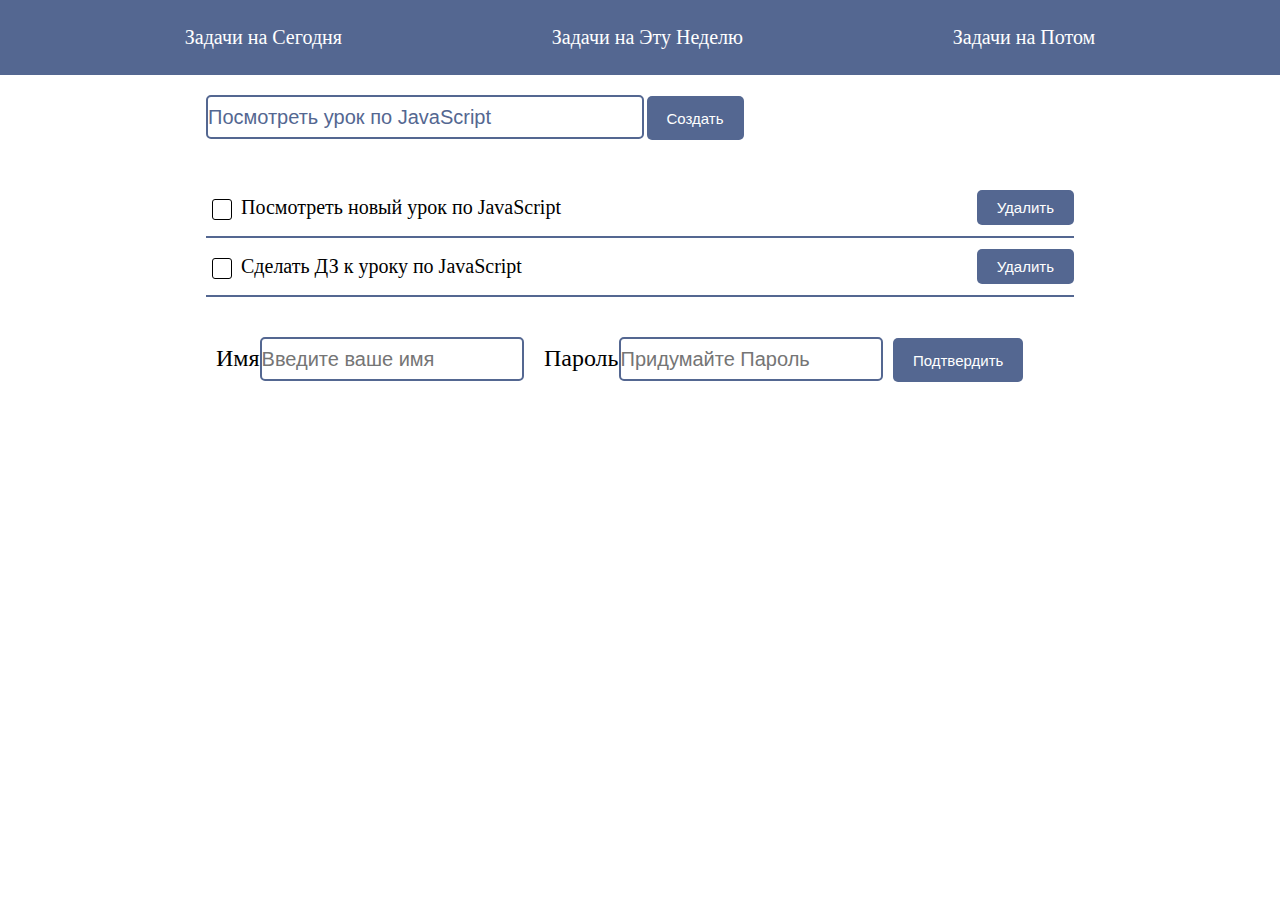
<file: MODULE 4/DOM/index.html>
<!DOCTYPE html>
<html lang="en">
<head>
  <meta charset="UTF-8">
  <meta http-equiv="X-UA-Compatible" content="IE=edge">
  <meta name="viewport" content="width=device-width, initial-scale=1.0">
  <link rel="stylesheet" href="./css/style.css" />
  <title>Работа с DOM</title>
</head>
<body>
  <div class="main-navigation">
    <a
      class="main-navigation__button-item"
      href="#tasks_today"
      data-button-id="1"
    >
      Задачи на Сегодня
    </a>
    <a
      class="main-navigation__button-item"
      href="#tasks_week"
      data-button-id="2"
    >
      Задачи на Эту Неделю
    </a>
    <a
      class="main-navigation__button-item"
      href="#tasks_later"
      data-button-id="3"
    >
      Задачи на Потом
    </a>
  </div>
  
  <div id="tasks">
    <div class="tasks__wrapper">

      <form class="create-task-block">
        <input
          name="taskName"
          class="create-task-block__input default-text-input"
          type="text"
          placeholder="Создайте новую задачу"
          value="Посмотреть урок по JavaScript"
        >
        <button
          type="submit"
          class="create-task-block__button default-button"
        >
          Создать
        </button>
      </form>

      <div class="tasks-list">
        <div class="task-item" data-task-id="1">
          <div class="task-item__main-container">
            <div class="task-item__main-content">
              <form class="checkbox-form">
                <input class="checkbox-form__checkbox" type="checkbox" id="task-1">
                <label for="task-1"></label>
              </form>
              <span class="task-item__text">Посмотреть новый урок по JavaScript</span>
            </div>
            <button class="task-item__delete-button default-button delete-button" data-delete-task-id="5">
              Удалить
            </button>
          </div>
        </div>

        <div class="task-item" data-task-id="2">
          <div class="task-item__main-container">
            <div class="task-item__main-content">
              <form class="checkbox-form">
                <input class="checkbox-form__checkbox" type="checkbox" id="task-2">
                <label for="task-2"></label>
              </form>
              <span class="task-item__text">Сделать ДЗ к уроку по JavaScript</span>
            </div>
            <button class="task-item__delete-button default-button delete-button" data-delete-task-id="5">
              Удалить
            </button>
          </div>
        </div>

      </div>
    </div>
  </div>

  <script src="js/app.js"></script>
</body>
</html>
</file>
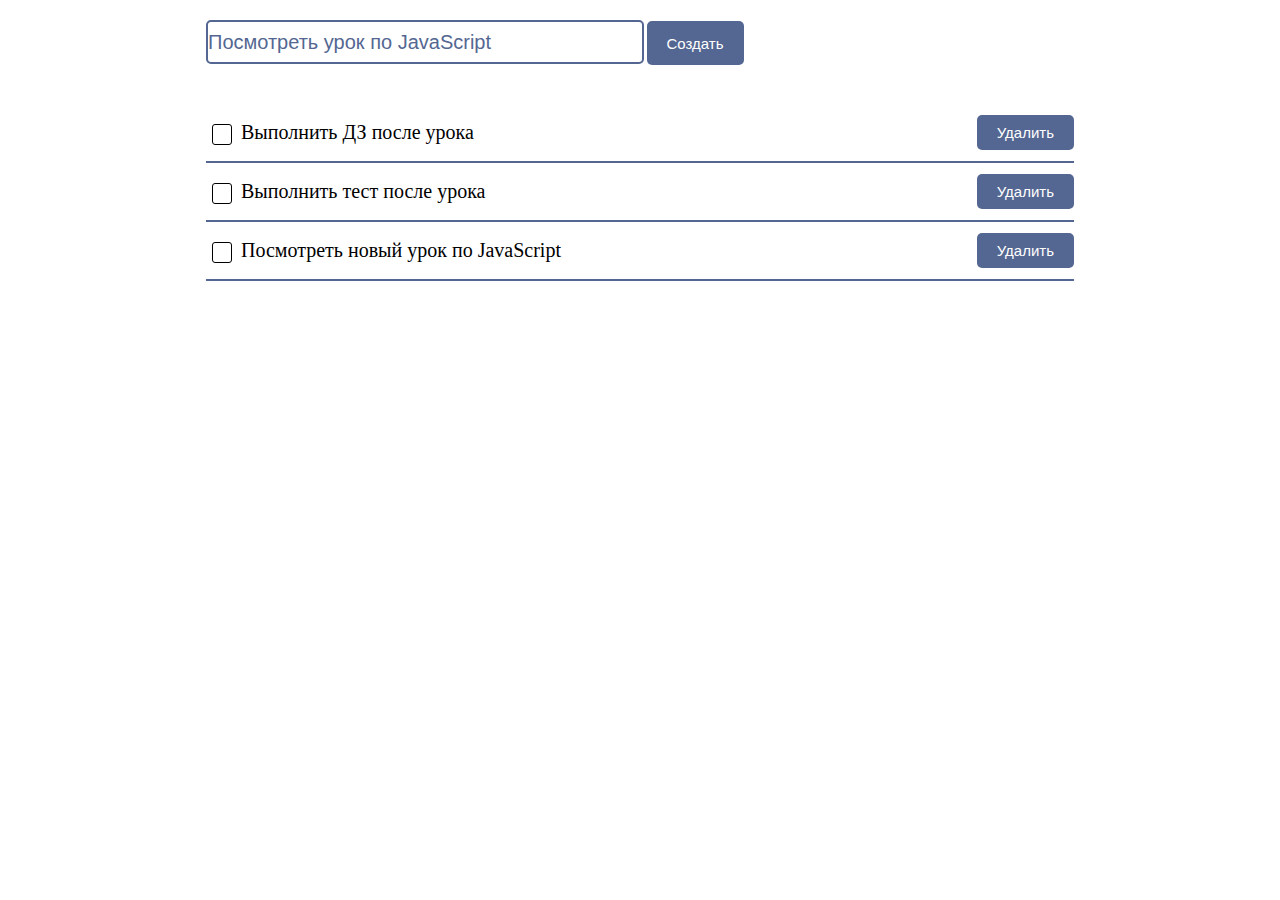
<file: MODULE 4/WORK3/index.html>
<!DOCTYPE html>
<html lang="en">
<head>
  <meta charset="UTF-8">
  <meta http-equiv="X-UA-Compatible" content="IE=edge">
  <meta name="viewport" content="width=device-width, initial-scale=1.0">
  <link rel="stylesheet" href="index.css" />
  <title>Работа с DOM</title>
</head>
<body>
  <div id="tasks">
    <div class="tasks__wrapper">
      <form class="create-task-block">
        <input
          name="taskName"
          class="create-task-block__input default-text-input"
          type="text"
          placeholder="Создайте новую задачу"
          value="Посмотреть урок по JavaScript"
        >
        <button
          type="submit"
          class="create-task-block__button default-button"
        >
          Создать
        </button>
      </form>
      <div class="tasks-list">

      </div>
    </div>
  </div>

  <script src="index.js"></script>
</body>
</html>
</file>
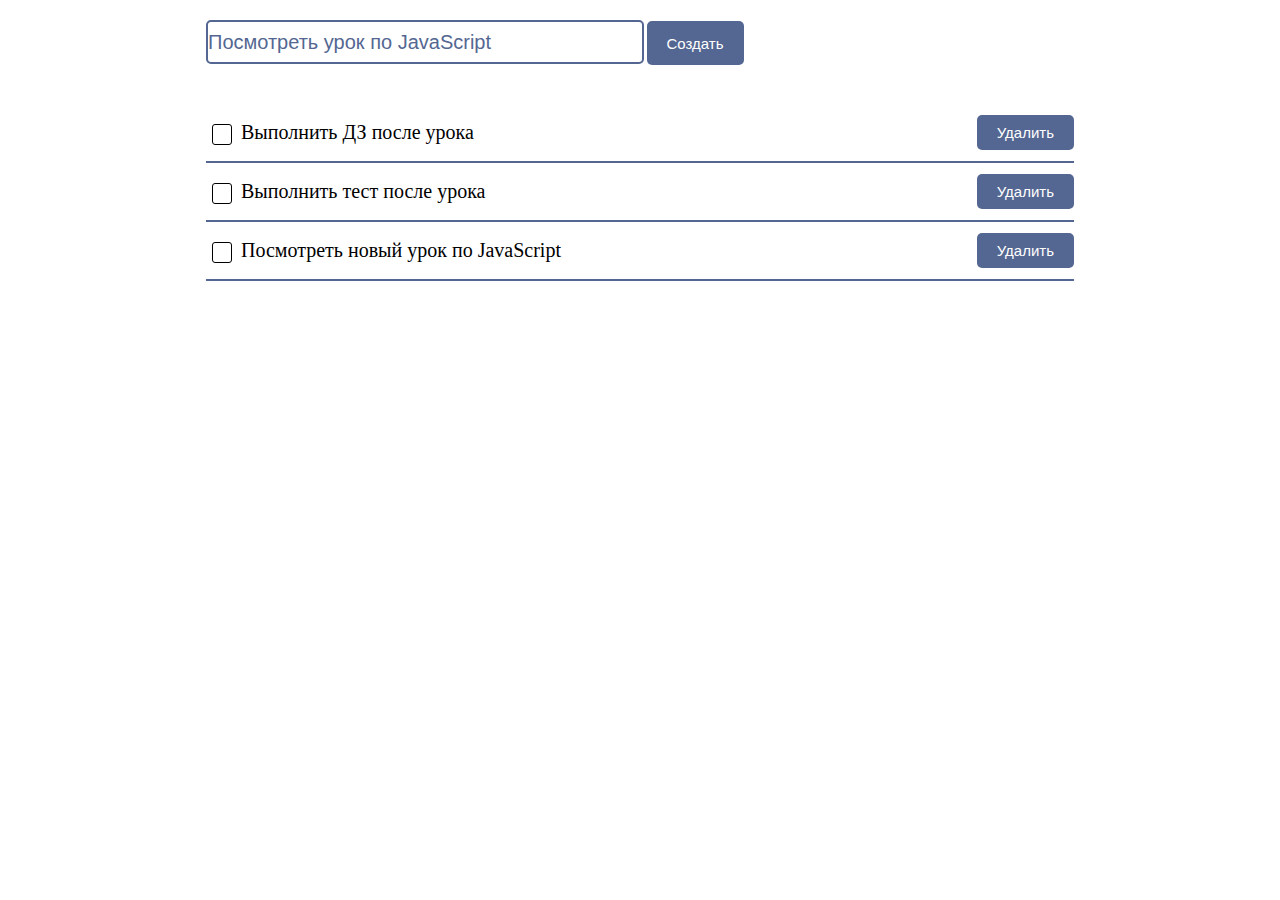
<file: MODULE 4/WORK4/index.html>
<!DOCTYPE html>
<html lang="en">
<head>
  <meta charset="UTF-8">
  <meta http-equiv="X-UA-Compatible" content="IE=edge">
  <meta name="viewport" content="width=device-width, initial-scale=1.0">
  <link rel="stylesheet" href="style.css" />
  <title>Работа с DOM</title>
</head>
<body>
  <div id="tasks">
    <div class="tasks__wrapper">
      <form class="create-task-block">
        <input
          name="taskName"
          class="create-task-block__input default-text-input"
          type="text"
          placeholder="Создайте новую задачу"
          value="Посмотреть урок по JavaScript"
        >
        <button
          type="submit"
          class="create-task-block__button default-button"
        >
          Создать
        </button>
      </form>
      <div class="tasks-list"></div>
    </div>
  </div>

  <script src="index.js"></script>
</body>
</html>
</file>
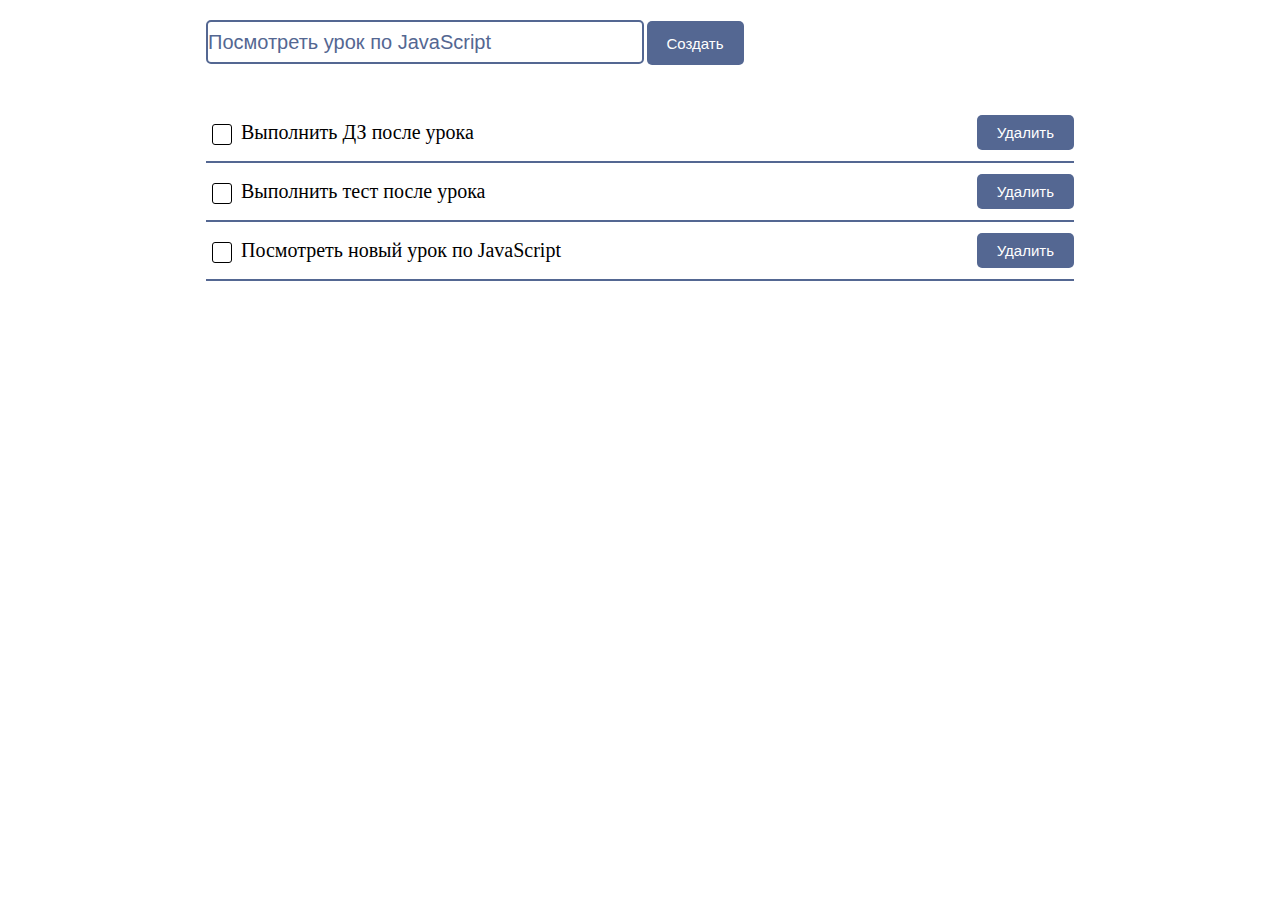
<file: MODULE 4/WORK5/index.html>
<!DOCTYPE html>
<html lang="en">
  <head>
    <meta charset="UTF-8" />
    <meta http-equiv="X-UA-Compatible" content="IE=edge" />
    <meta name="viewport" content="width=device-width, initial-scale=1.0" />
    <link rel="stylesheet" href="style.css" />
    <title>Работа с DOM</title>
  </head>
  <body>
    <div id="tasks">
      <div class="tasks__wrapper">
        <form class="create-task-block">
          <input
            name="taskName"
            class="create-task-block__input default-text-input"
            type="text"
            placeholder="Создайте новую задачу"
            value="Посмотреть урок по JavaScript"
          />
          <button
            type="submit"
            class="create-task-block__button default-button"
          >
            Создать
          </button>
        </form>
        <div class="tasks-list"></div>
      </div>
    </div>
    <div class="modal-overlay modal-overlay_hidden">
      <div class="delete-modal">
        <h3 class="delete-modal__question">
          Вы действительно хотите удалить эту задачу?
        </h3>
        <div class="delete-modal__buttons">
          <button class="delete-modal__button delete-modal__cancel-button">
            Отмена
          </button>
          <button class="delete-modal__button delete-modal__confirm-button">
            Удалить
          </button>
        </div>
      </div>
    </div>
    <script src="index.js"></script>
  </body>
</html>
</file>
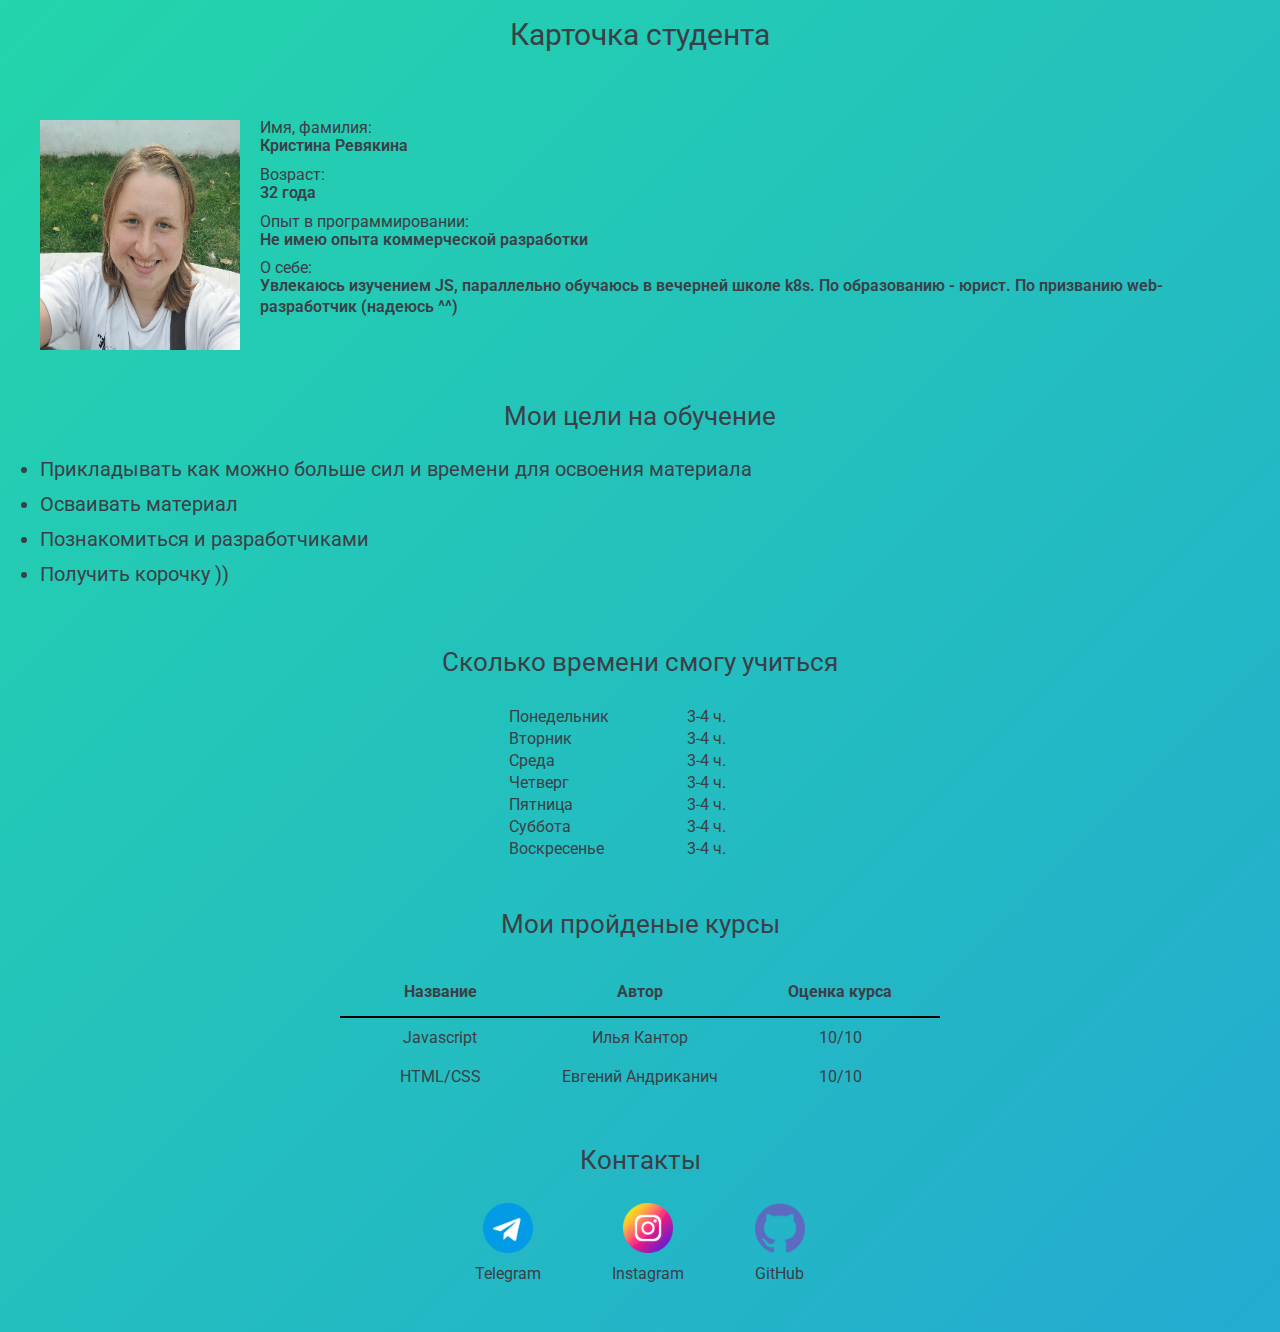
<file: other/student's card/index.html>
<!DOCTYPE html>
<html lang="en">
  <head>
    <meta charset="UTF-8" />
    <meta http-equiv="X-UA-Compatible" content="IE=edge" />
    <meta name="viewport" content="width=device-width, initial-scale=1.0" />
    <link rel="stylesheet" href="./style.css">
    <title>Document</title>
  </head>
  <body>
    <div class="wrapper">
      <header class="header">
        <div class="header__container _container">
          <div class="header__title">Карточка студента</div>
        </div>
      </header>
      <main class="page">
        <div class="page__info info">
          <div class="info__container _container">
            <div class="info__img">
              <img src="./img/ava.png" alt="" />
            </div>
            <div class="info__body">
              <div class="info__item">
                <div class="info__title">Имя, фамилия:</div>
                <div class="info_description">Кристина Ревякина</div>
              </div>
              <div class="info__item">
                <div class="info__title">Возраст:</div>
                <div class="info_description">32 года</div>
              </div>
              <div class="info__item">
                <div class="info__title">Опыт в программировании:</div>
                <div class="info_description">
                  Не имею опыта коммерческой разработки
                </div>
              </div>
              <div class="info__item">
                <div class="info__title">О себе:</div>
                <div class="info_description">
                  Увлекаюсь изучением JS, параллельно обучаюсь в вечерней школе
                  k8s. По образованию - юрист. По призванию web-разработчик
                  (надеюсь ^^)
                </div>
              </div>
            </div>
          </div>
        </div>
        <div class="page__target target">
          <div class="target__container _container">
            <div class="target__title title">
              <div class="title__page">Мои цели на обучение</div>
            </div>
            <div class="target__list">
              <ul class="target__items">
                <li class="target__item">
                  Прикладывать как можно больше сил и времени для освоения
                  материала
                </li>
                <li class="target__item">Осваивать материал</li>
                <li class="target__item">Познакомиться и разработчиками</li>
                <li class="target__item">Получить корочку ))</li>
              </ul>
            </div>
          </div>
        </div>
        <div class="page__time time">
          <div class="time__container _container">
            <div class="time__title title">
              <div class="title__page">Сколько времени смогу учиться</div>
            </div>
            <div class="time__table">
              <table class="table__item">
                <tr class="time__row">
                  <td class="time__col">Понедельник</td>
                  <td class="time__col">3-4 ч.</td>
                </tr>
                <tr class="time__row">
                  <td class="time__col">Вторник</td>
                  <td class="time__col">3-4 ч.</td>
                </tr>
                <tr class="time__row">
                  <td class="time__col">Среда</td>
                  <td class="time__col">3-4 ч.</td>
                </tr>
                <tr class="time__row">
                  <td class="time__col">Четверг</td>
                  <td class="time__col">3-4 ч.</td>
                </tr>
                <tr class="time__row">
                  <td class="time__col">Пятница</td>
                  <td class="time__col">3-4 ч.</td>
                </tr>
                <tr class="time__row">
                  <td class="time__col">Суббота</td>
                  <td class="time__col">3-4 ч.</td>
                </tr>
                <tr class="time__row">
                  <td class="time__col">Воскресенье</td>
                  <td class="time__col">3-4 ч.</td>
                </tr>
              </table>
            </div>
          </div>
        </div>
        <div class="page__course course">
          <div class="course__container _container">
            <div class="course__title title">
              <div class="title__page">Мои пройденые курсы</div>
            </div>
            <div class="course__table">
              <table class="course__item">
                <tr class="course__row">
                  <td class="course__col _h">Название</td>
                  <td class="course__col _h">Автор</td>
                  <td class="course__col _h">Оценка курса</td>
                </tr>

                <tr class="course__row">
                  <td class="course__col">Javascript</td>
                  <td class="course__col">Илья Кантор</td>
                  <td class="course__col">10/10</td>
                </tr>
                <tr class="course__row">
                  <td class="course__col">HTML/CSS</td>
                  <td class="course__col">Евгений Андриканич</td>
                  <td class="course__col">10/10</td>
                </tr>
              </table>
            </div>
          </div>
        </div>
        <div class="page__contacts contacts">
          <div class="contacts__container _container">
            <div class="contacts__title title">
              <div class="title__page">Контакты</div>
            </div>
            <div class="contacts__items">
            <div class="contacts__item">
              <a href="https://t.me/pyvenv" target="_blank" class="contacts__link_img">
                <img src="./img/icons/telegram.png" alt="" class="contacts__icon" />
              </a>
              <a href="https://t.me/pyvenv" target="_blank" class="contacts__link">Telegram</a>
            </div>
            <div class="contacts__item">
              <a href="https://www.instagram.com/imaginingspace/" target="_blank" class="contacts__link_img">
                <img src="./img/icons/instagram.png" alt="" class="contacts__icon" />
              </a>
              <a href="https://www.instagram.com/imaginingspace/" target="_blank" class="contacts__link">Instagram</a>
            </div>
            <div class="contacts__item">
              <a href="https://github.com/CheeseCheesson" target="_blank" class="contacts__link_img">
                <img src="./img/icons/github.png" alt="" class="contacts__icon" />
              </a>
              <a href="https://github.com/CheeseCheesson" target="_blank" class="contacts__link">GitHub</a>
            </div>
          </div>
        </div>
        </div>
      </main>
    </div>
  </body>
</html>
</file>
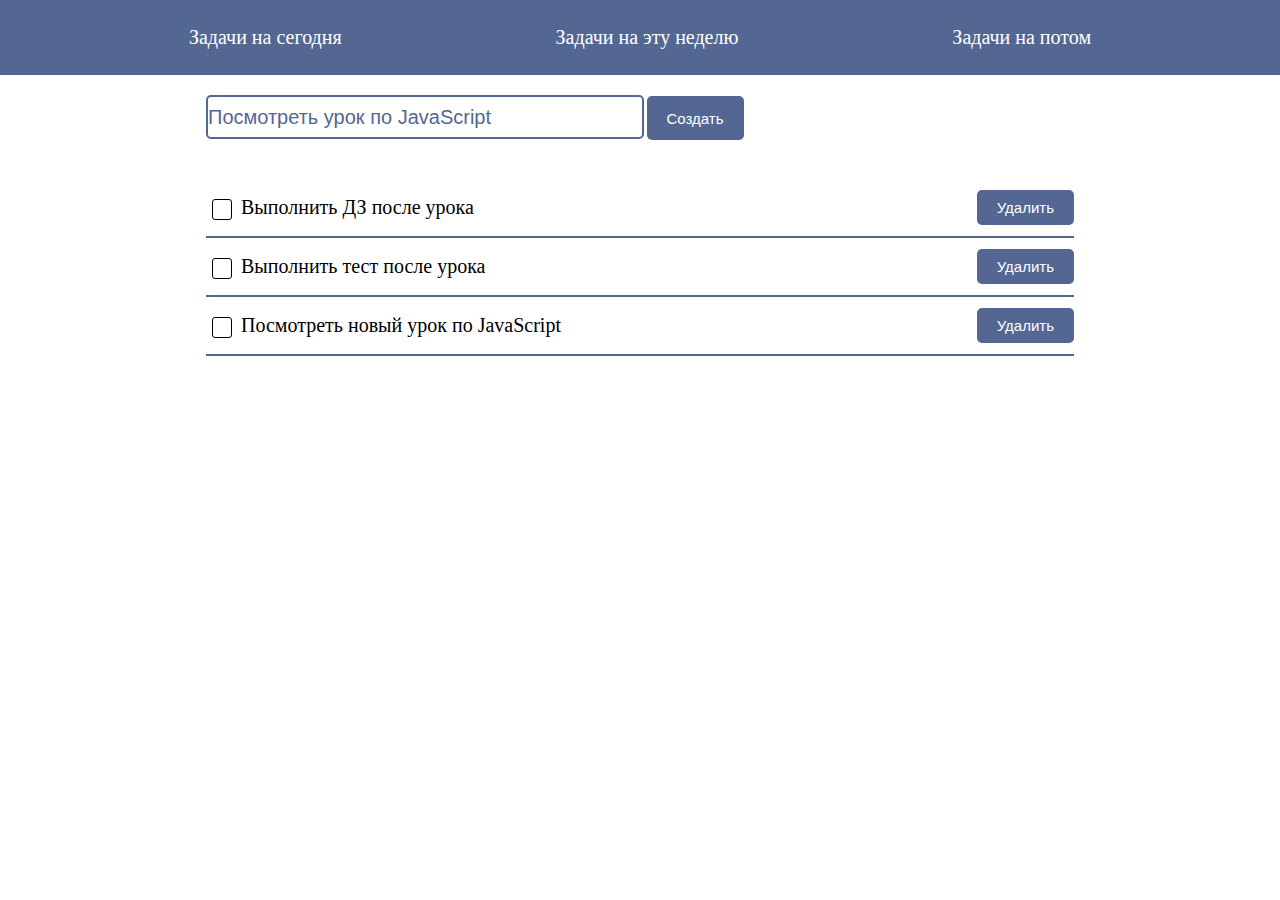
<file: MODULE 4/WORK2/15/index.html>
<!DOCTYPE html>
<html lang="en">
<head>
  <meta charset="UTF-8">
  <meta http-equiv="X-UA-Compatible" content="IE=edge">
  <meta name="viewport" content="width=device-width, initial-scale=1.0">
  <link rel="stylesheet" href="./index.css" />
  <title>Работа с DOM</title>
</head>
<body>
  <div class="main-navigation">
    <a href="#tasks_today" class="main-navigation__button-item" data-button-id='1'>Задачи на сегодня</a>
    <a href="#tasks_tomorrow" class="main-navigation__button-item" data-button-id='2'>Задачи на эту неделю</a>
    <a href="#tasks_anyDay" class="main-navigation__button-item" data-button-id='3'>Задачи на потом</a>
  </div>
  <div id="tasks">
    <div class="tasks__wrapper">
      <form class="create-task-block">
        <input
          name="taskName"
          class="create-task-block__input default-text-input"
          type="text"
          placeholder="Создайте новую задачу"
          value="Посмотреть урок по JavaScript"
        >
        <button
          type="submit"
          class="create-task-block__button default-button"
        >
          Создать
        </button>
      </form>
      <div class="tasks-list">
        <div class="task-item" data-task-id="1">
          <div class="task-item__main-container">
              <div class="task-item__main-content">
                  <form class="checkbox-form">
                      <input class="checkbox-form__checkbox" type="checkbox" id="task-1">
                      <label for="task-1"></label>
                  </form>
                  <span class="task-item__text">Выполнить ДЗ после урока</span>
              </div>
              <button class="task-item__delete-button default-button 
               delete-button" data-delete-task-id="5">Удалить</button>
          </div>
       </div>
        <div class="task-item" data-task-id="2">
          <div class="task-item__main-container">
              <div class="task-item__main-content">
                  <form class="checkbox-form">
                      <input class="checkbox-form__checkbox" type="checkbox" id="task-2">
                      <label for="task-2"></label>
                  </form>
                  <span class="task-item__text">Выполнить тест после урока</span>
              </div>
              <button class="task-item__delete-button default-button 
               delete-button" data-delete-task-id="5">Удалить</button>
          </div>
       </div>
        <div class="task-item" data-task-id="3">
          <div class="task-item__main-container">
              <div class="task-item__main-content">
                  <form class="checkbox-form">
                      <input class="checkbox-form__checkbox" type="checkbox" id="task-3">
                      <label for="task-3"></label>
                  </form>
                  <span class="task-item__text">Посмотреть новый урок по JavaScript</span>
              </div>
              <button class="task-item__delete-button default-button 
               delete-button" data-delete-task-id="5">Удалить</button>
          </div>
       </div>
      </div>
    </div>
  </div>

  <script src="index.js"></script>
</body>
</html>
</file>
<file: MODULE 4/DOM/css/style.css>
:root {
    --primary-color: #546791;
    --text-color: #ffffff;
    --delete-button-background: #FF0000;
    --checkbox-checked-background: #546791;
    --checkbox-border-color: #000;
    --checkbox-text-color: #fff;
    --default-border-color: #000;
    --error-color: #FF0000;
}

html {
    font-size: 10px;
    line-height: 10px;
}

body {
    padding: 0;
    margin: 0;
    box-sizing: border-box;
}

#tasks {
    display: flex;
    flex-direction: column;
    align-items: center;

    padding: 20px;
}

.tasks__wrapper {
    max-width: 70%;
    width: 100%;
}

.tasks__wrapper_hidden {
    display: none;
}

.main-navigation {
    display: flex;
    justify-content: space-evenly;
    background-color: var(--primary-color);
}

.main-navigation__button-item {
    position: relative;
    background-color: var(--primary-color);
    color: var(--text-color);
    padding: 25px;
    text-decoration: none;
    font-size: 2rem;
    line-height: 2.5rem;
}

.main-navigation__button-item_selected {
    box-shadow: inset 0 0 0 4px #fff;
}

.create-task-block {
    position: relative;
}

.create-task-block__input {
    border: 2px solid var(--primary-color);
    border-radius: 5px;
    color: var(--primary-color);
  
    font-size: 2rem;
    line-height: 2.5rem;
    height: 40px;
    width: 50%;
    padding: 0;
    margin-bottom: 40px;
}

.create-task-block__button {
    height: 44px;
}

.create-task-block__button,
.task-item__delete-button {
    cursor: pointer;

    background-color: var(--primary-color);
    color: var(--text-color);
    border: none;
    padding: 5px 20px;
    border-radius: 5px;
  
    font-size: 1.5rem;
    line-height: 2.5rem;
}

.task-item {
    width: 100%;
    font-size: 1.5rem;
    line-height: 2.5rem;
    border-bottom: 2px solid var(--primary-color);
    padding: 10px 0;

    display: flex;
    flex-direction: column;
}

.task-item__main-container {
    display: flex;
    align-items: center;
    justify-content: space-between;
}

.task-item__main-content {
    display: flex;
    align-items: center;
}

.task-item__delete-button {
    transition: 0.2s ease;
}

.task-item__delete-button {
    position: relative;
}

.task-item__delete-button:hover {
    background-color: var(--delete-button-background);
}

.task-item__text {
    font-size: 2rem;
    line-height: 2.5rem;
}

.checkbox-form__checkbox + label {
    display: block;
    margin: 0.2em;
    cursor: pointer;
    padding: 0.2em;
}
  
.checkbox-form__checkbox  {
    display: none;
}
  
.checkbox-form__checkbox + label:before {
    content: "\2714";
    border: 0.1em solid var(--checkbox-border-color);
    border-radius: 0.2em;
    display: inline-block;
    width: 1em;
    height: 1em;
    padding-left: 0.2em;
    padding-bottom: 0.3em;
    margin-right: 0.2em;
    vertical-align: bottom;
    color: transparent;
    transition: .2s;
}

.checkbox-form__checkbox + label:active:before {
    transform: scale(0);
}

.checkbox-form__checkbox:checked + label:before {
    background-color: var(--checkbox-checked-background);
    border-color: var(--checkbox-checked-background);
    color: var(--checkbox-text-color);
}

.checkbox-form__checkbox:disabled + label:before {
    transform: scale(1);
}

.checkbox-form__checkbox:checked:disabled + label:before {
    transform: scale(1);
    background-color: var(--checkbox-checked-background);
    border-color: var(--checkbox-checked-background);
}

.tooltip {
    position: absolute;
    left: -50%;
    bottom: calc(100% + 5px);
    margin: auto 0;

    background-color: var(--primary-color);
    color: var(--text-color);
    font-size: 1.5rem;
    line-height: 2rem;
    width: 200px;
    border: 2px solid var(--default-border-color);
}

.error-message-block {
    position: absolute;
    left: 0;
    bottom: 0;

    font-size: 1.5rem;
    line-height: 2rem;
    color: var(--error-color);
}

.create-task__label{
    font-weight: 500;
    font-size: 24px;
    margin: 0 10px;
}
</file>
<file: MODULE 4/WORK3/index.css>
:root {
    --primary-color: #546792;
    --text-color: #ffffff;
    --delete-button-background: #FF0000;
    --checkbox-checked-background: #546791;
    --checkbox-border-color: #000;
    --checkbox-text-color: #fff;
    --default-border-color: #000;
    --error-color: #FF0000;
    --modal-overlay: rgb(84, 103, 145, 0.6);
}

html {
    font-size: 10px;
    line-height: 10px;
}

body {
    padding: 0;
    margin: 0;
}

#tasks {
    display: flex;
    flex-direction: column;
    align-items: center;

    padding: 20px;
}

.tasks__wrapper {
    max-width: 70%;
    width: 100%;
}

.tasks__wrapper_hidden {
    display: none;
}

.main-navigation {
    display: flex;
    justify-content: space-evenly;
    background-color: var(--primary-color);
}

.main-navigation__button-item {
    position: relative;
    background-color: var(--primary-color);
    color: var(--text-color);
    padding: 25px;
    text-decoration: none;
    font-size: 2rem;
    line-height: 2.5rem;
}

.main-navigation__button-item_selected {
    box-shadow: inset 0 0 0 4px #fff;
}

.create-task-block {
    position: relative;
}

.create-task-block__input {
    border: 2px solid var(--primary-color);
    border-radius: 5px;
    color: var(--primary-color);
  
    font-size: 2rem;
    line-height: 2.5rem;
    height: 40px;
    width: 50%;
    padding: 0;
    margin-bottom: 40px;
}

.create-task-block__button {
    height: 44px;
}

.create-task-block__button,
.task-item__delete-button {
    cursor: pointer;

    background-color: var(--primary-color);
    color: var(--text-color);
    border: none;
    padding: 5px 20px;
    border-radius: 5px;
  
    font-size: 1.5rem;
    line-height: 2.5rem;
}

.task-item {
    width: 100%;
    font-size: 1.5rem;
    line-height: 2.5rem;
    border-bottom: 2px solid var(--primary-color);
    padding: 10px 0;

    display: flex;
    flex-direction: column;
}

.task-item__main-container {
    display: flex;
    align-items: center;
    justify-content: space-between;
}

.task-item__main-content {
    display: flex;
    align-items: center;
}

.task-item__delete-button {
    transition: 0.2s ease;
}

.task-item__delete-button {
    position: relative;
}

.task-item__delete-button:hover {
    background-color: var(--delete-button-background);
}

.task-item__text {
    font-size: 2rem;
    line-height: 2.5rem;
}

.checkbox-form__checkbox + label {
    display: block;
    margin: 0.2em;
    cursor: pointer;
    padding: 0.2em;
}
  
.checkbox-form__checkbox  {
    display: none;
}
  
.checkbox-form__checkbox + label:before {
    content: "\2714";
    border: 0.1em solid var(--checkbox-border-color);
    border-radius: 0.2em;
    display: inline-block;
    width: 1em;
    height: 1em;
    padding-left: 0.2em;
    padding-bottom: 0.3em;
    margin-right: 0.2em;
    vertical-align: bottom;
    color: transparent;
    transition: .2s;
}

.checkbox-form__checkbox + label:active:before {
    transform: scale(0);
}

.checkbox-form__checkbox:checked + label:before {
    background-color: var(--checkbox-checked-background);
    border-color: var(--checkbox-checked-background);
    color: var(--checkbox-text-color);
}

.checkbox-form__checkbox:disabled + label:before {
    transform: scale(1);
}

.checkbox-form__checkbox:checked:disabled + label:before {
    transform: scale(1);
    background-color: var(--checkbox-checked-background);
    border-color: var(--checkbox-checked-background);
}

.tooltip {
    position: absolute;
    left: -50%;
    bottom: calc(100% + 5px);
    margin: auto 0;

    background-color: var(--primary-color);
    color: var(--text-color);
    font-size: 1.5rem;
    line-height: 2rem;
    width: 200px;
    border: 2px solid var(--default-border-color);
}

.error-message-block {
    position: absolute;
    left: 0;
    bottom: 0;

    font-size: 1.5rem;
    line-height: 2rem;
    color: var(--error-color);
}

.modal-overlay {
    position: fixed;
    left: 0;
    right: 0;
    top: 0;
    bottom: 0;
    width: 100%;
    height: 100%;

    display: flex;
    justify-content: center;
    align-items: center;

    background-color: var(--modal-overlay);
    z-index: 1000;
    transition: 0.2s ease;
    opacity: 1;
}

.modal-overlay_hidden {
    top: 100%;
    opacity: 0;
}

.delete-modal {
    position: relative;
    top: 0;
    width: 50%;
    height: fit-content;
    padding: 15px 25px;

    border: 2px solid var(--text-color);
    border-radius: 5px;
    background-color: var(--primary-color);
    transition: 0.3s ease-in;
}

.delete-modal__question {
    font-size: 2rem;
    line-height: 2.5rem;
    color: var(--text-color);
    margin: 0;
    margin-bottom: 30px;
    text-align: center;
}

.delete-modal__buttons {
    display: flex;
    justify-content: space-evenly;
    align-items: center;
}

.delete-modal__button {
    cursor: pointer;

    font-size: 2rem;
    line-height: 2.5rem;

    border: 1px solid var(--text-color);
    border-radius: 5px;

    background: none;
    color: var(--text-color);
    padding: 5px 10px;

    transition: 0.3s ease;
}

.delete-modal__button:hover {
    box-shadow: 0 0 0 1px var(--text-color);
}

.delete-modal__confirm-button {
    background-color: var(--delete-button-background);
    border: 1px solid var(--delete-button-background);
}
</file>
<file: MODULE 4/WORK4/style.css>
:root {
    --primary-color: #546792;
    --text-color: #ffffff;
    --delete-button-background: #FF0000;
    --checkbox-checked-background: #546791;
    --checkbox-border-color: #000;
    --checkbox-text-color: #fff;
    --default-border-color: #000;
    --error-color: #FF0000;
    --modal-overlay: rgb(84, 103, 145, 0.6);
}

html {
    font-size: 10px;
    line-height: 10px;
}

body {
    padding: 0;
    margin: 0;
}

#tasks {
    display: flex;
    flex-direction: column;
    align-items: center;

    padding: 20px;
}

.tasks__wrapper {
    max-width: 70%;
    width: 100%;
}

.tasks__wrapper_hidden {
    display: none;
}

.main-navigation {
    display: flex;
    justify-content: space-evenly;
    background-color: var(--primary-color);
}

.main-navigation__button-item {
    position: relative;
    background-color: var(--primary-color);
    color: var(--text-color);
    padding: 25px;
    text-decoration: none;
    font-size: 2rem;
    line-height: 2.5rem;
}

.main-navigation__button-item_selected {
    box-shadow: inset 0 0 0 4px #fff;
}

.create-task-block {
    position: relative;
}

.create-task-block__input {
    border: 2px solid var(--primary-color);
    border-radius: 5px;
    color: var(--primary-color);
  
    font-size: 2rem;
    line-height: 2.5rem;
    height: 40px;
    width: 50%;
    padding: 0;
    margin-bottom: 40px;
}

.create-task-block__button {
    height: 44px;
}

.create-task-block__button,
.task-item__delete-button {
    cursor: pointer;

    background-color: var(--primary-color);
    color: var(--text-color);
    border: none;
    padding: 5px 20px;
    border-radius: 5px;
  
    font-size: 1.5rem;
    line-height: 2.5rem;
}

.task-item {
    width: 100%;
    font-size: 1.5rem;
    line-height: 2.5rem;
    border-bottom: 2px solid var(--primary-color);
    padding: 10px 0;

    display: flex;
    flex-direction: column;
}

.task-item__main-container {
    display: flex;
    align-items: center;
    justify-content: space-between;
}

.task-item__main-content {
    display: flex;
    align-items: center;
}

.task-item__delete-button {
    transition: 0.2s ease;
}

.task-item__delete-button {
    position: relative;
}

.task-item__delete-button:hover {
    background-color: var(--delete-button-background);
}

.task-item__text {
    font-size: 2rem;
    line-height: 2.5rem;
}

.checkbox-form__checkbox + label {
    display: block;
    margin: 0.2em;
    cursor: pointer;
    padding: 0.2em;
}
  
.checkbox-form__checkbox  {
    display: none;
}
  
.checkbox-form__checkbox + label:before {
    content: "\2714";
    border: 0.1em solid var(--checkbox-border-color);
    border-radius: 0.2em;
    display: inline-block;
    width: 1em;
    height: 1em;
    padding-left: 0.2em;
    padding-bottom: 0.3em;
    margin-right: 0.2em;
    vertical-align: bottom;
    color: transparent;
    transition: .2s;
}

.checkbox-form__checkbox + label:active:before {
    transform: scale(0);
}

.checkbox-form__checkbox:checked + label:before {
    background-color: var(--checkbox-checked-background);
    border-color: var(--checkbox-checked-background);
    color: var(--checkbox-text-color);
}

.checkbox-form__checkbox:disabled + label:before {
    transform: scale(1);
}

.checkbox-form__checkbox:checked:disabled + label:before {
    transform: scale(1);
    background-color: var(--checkbox-checked-background);
    border-color: var(--checkbox-checked-background);
}

.tooltip {
    position: absolute;
    left: -50%;
    bottom: calc(100% + 5px);
    margin: auto 0;

    background-color: var(--primary-color);
    color: var(--text-color);
    font-size: 1.5rem;
    line-height: 2rem;
    width: 200px;
    border: 2px solid var(--default-border-color);
}

.error-message-block {
    position: absolute;
    left: 0;
    bottom: 0;

    font-size: 1.5rem;
    line-height: 2rem;
    color: var(--error-color);
}

.modal-overlay {
    position: fixed;
    left: 0;
    right: 0;
    top: 0;
    bottom: 0;
    width: 100%;
    height: 100%;

    display: flex;
    justify-content: center;
    align-items: center;

    background-color: var(--modal-overlay);
    z-index: 1000;
    transition: 0.2s ease;
    opacity: 1;
}

.modal-overlay_hidden {
    top: 100%;
    opacity: 0;
}

.delete-modal {
    position: relative;
    top: 0;
    width: 50%;
    height: fit-content;
    padding: 15px 25px;

    border: 2px solid var(--text-color);
    border-radius: 5px;
    background-color: var(--primary-color);
    transition: 0.3s ease-in;
}

.delete-modal__question {
    font-size: 2rem;
    line-height: 2.5rem;
    color: var(--text-color);
    margin: 0;
    margin-bottom: 30px;
    text-align: center;
}

.delete-modal__buttons {
    display: flex;
    justify-content: space-evenly;
    align-items: center;
}

.delete-modal__button {
    cursor: pointer;

    font-size: 2rem;
    line-height: 2.5rem;

    border: 1px solid var(--text-color);
    border-radius: 5px;

    background: none;
    color: var(--text-color);
    padding: 5px 10px;

    transition: 0.3s ease;
}

.delete-modal__button:hover {
    box-shadow: 0 0 0 1px var(--text-color);
}

.delete-modal__confirm-button {
    background-color: var(--delete-button-background);
    border: 1px solid var(--delete-button-background);
}
</file>
<file: MODULE 4/WORK5/style.css>
:root {
    --primary-color: #546792;
    --text-color: #ffffff;
    --delete-button-background: #FF0000;
    --checkbox-checked-background: #546791;
    --checkbox-border-color: #000;
    --checkbox-text-color: #fff;
    --default-border-color: #000;
    --error-color: #FF0000;
    --modal-overlay: rgb(84, 103, 145, 0.6);
}

html {
    font-size: 10px;
    line-height: 10px;
}

body {
    padding: 0;
    margin: 0;
}

#tasks {
    display: flex;
    flex-direction: column;
    align-items: center;

    padding: 20px;
}

.tasks__wrapper {
    max-width: 70%;
    width: 100%;
}

.tasks__wrapper_hidden {
    display: none;
}

.main-navigation {
    display: flex;
    justify-content: space-evenly;
    background-color: var(--primary-color);
}

.main-navigation__button-item {
    position: relative;
    background-color: var(--primary-color);
    color: var(--text-color);
    padding: 25px;
    text-decoration: none;
    font-size: 2rem;
    line-height: 2.5rem;
}

.main-navigation__button-item_selected {
    box-shadow: inset 0 0 0 4px #fff;
}

.create-task-block {
    position: relative;
}

.create-task-block__input {
    border: 2px solid var(--primary-color);
    border-radius: 5px;
    color: var(--primary-color);
  
    font-size: 2rem;
    line-height: 2.5rem;
    height: 40px;
    width: 50%;
    padding: 0;
    margin-bottom: 40px;
}

.create-task-block__button {
    height: 44px;
}

.create-task-block__button,
.task-item__delete-button {
    cursor: pointer;

    background-color: var(--primary-color);
    color: var(--text-color);
    border: none;
    padding: 5px 20px;
    border-radius: 5px;
  
    font-size: 1.5rem;
    line-height: 2.5rem;
}

.task-item {
    width: 100%;
    font-size: 1.5rem;
    line-height: 2.5rem;
    border-bottom: 2px solid var(--primary-color);
    padding: 10px 0;

    display: flex;
    flex-direction: column;
}

.task-item__main-container {
    display: flex;
    align-items: center;
    justify-content: space-between;
}

.task-item__main-content {
    display: flex;
    align-items: center;
}

.task-item__delete-button {
    transition: 0.2s ease;
}

.task-item__delete-button {
    position: relative;
}

.task-item__delete-button:hover {
    background-color: var(--delete-button-background);
}

.task-item__text {
    font-size: 2rem;
    line-height: 2.5rem;
}

.checkbox-form__checkbox + label {
    display: block;
    margin: 0.2em;
    cursor: pointer;
    padding: 0.2em;
}
  
.checkbox-form__checkbox  {
    display: none;
}
  
.checkbox-form__checkbox + label:before {
    content: "\2714";
    border: 0.1em solid var(--checkbox-border-color);
    border-radius: 0.2em;
    display: inline-block;
    width: 1em;
    height: 1em;
    padding-left: 0.2em;
    padding-bottom: 0.3em;
    margin-right: 0.2em;
    vertical-align: bottom;
    color: transparent;
    transition: .2s;
}

.checkbox-form__checkbox + label:active:before {
    transform: scale(0);
}

.checkbox-form__checkbox:checked + label:before {
    background-color: var(--checkbox-checked-background);
    border-color: var(--checkbox-checked-background);
    color: var(--checkbox-text-color);
}

.checkbox-form__checkbox:disabled + label:before {
    transform: scale(1);
}

.checkbox-form__checkbox:checked:disabled + label:before {
    transform: scale(1);
    background-color: var(--checkbox-checked-background);
    border-color: var(--checkbox-checked-background);
}

.tooltip {
    position: absolute;
    left: -50%;
    bottom: calc(100% + 5px);
    margin: auto 0;

    background-color: var(--primary-color);
    color: var(--text-color);
    font-size: 1.5rem;
    line-height: 2rem;
    width: 200px;
    border: 2px solid var(--default-border-color);
}

.error-message-block {
    position: absolute;
    left: 0;
    bottom: 0;

    font-size: 1.5rem;
    line-height: 2rem;
    color: var(--error-color);
}

.modal-overlay {
    position: fixed;
    left: 0;
    right: 0;
    top: 0;
    bottom: 0;
    width: 100%;
    height: 100%;

    display: flex;
    justify-content: center;
    align-items: center;

    background-color: var(--modal-overlay);
    z-index: 1000;
    transition: 0.2s ease;
    opacity: 1;
}

.modal-overlay_hidden {
    top: 100%;
    opacity: 0;
}

.delete-modal {
    position: relative;
    top: 0;
    width: 50%;
    height: fit-content;
    padding: 15px 25px;

    border: 2px solid var(--text-color);
    border-radius: 5px;
    background-color: var(--primary-color);
    transition: 0.3s ease-in;
}

.delete-modal__question {
    font-size: 2rem;
    line-height: 2.5rem;
    color: var(--text-color);
    margin: 0;
    margin-bottom: 30px;
    text-align: center;
}

.delete-modal__buttons {
    display: flex;
    justify-content: space-evenly;
    align-items: center;
}

.delete-modal__button {
    cursor: pointer;

    font-size: 2rem;
    line-height: 2.5rem;

    border: 1px solid var(--text-color);
    border-radius: 5px;

    background: none;
    color: var(--text-color);
    padding: 5px 10px;

    transition: 0.3s ease;
}

.delete-modal__button:hover {
    box-shadow: 0 0 0 1px var(--text-color);
}

.delete-modal__confirm-button {
    background-color: var(--delete-button-background);
    border: 1px solid var(--delete-button-background);
}
</file>
<file: other/student's card/style.css>
@import url("https://fonts.googleapis.com/css?family=Roboto&display=swap");
/*NULL*/
*,
*::before,
*::after {
  padding: 0;
  margin: 0;
  border: 0;
  box-sizing: border-box;
}
a {
  text-decoration: none;
}

h1,
h2,
h3,
h4,
h5,
h6 {
  font-family: inherit;
  font-size: inherit;
}
html,
body {
  height: 100%;
  line-height: 1;
  font-size: 16px;
  color: #000;
  font-family: "Geometria Regular";
  font-weight: 400;
  background: linear-gradient(-45deg, #ee7752, #e73c7e, #23a6d5, #23d5ab);
  background-size: 400% 400%;
  animation: gradient 15s ease infinite;
  font-family: "Roboto", sans-serif;
  color: rgb(59, 63, 71);
}
@keyframes gradient {
  0% {
    background-position: 0% 50%;
  }
  50% {
    background-position: 100% 50%;
  }
  100% {
    background-position: 0% 50%;
  }
}

.wrapper {
  min-height: 100%;
  overflow: hidden;
  display: flex;
  flex-direction: column;
}
._container {
  max-width: 1200px;
  margin: 0 auto;
  padding: 0px 15px;
  box-sizing: content-box;
  margin-bottom: 50px;
}
/* main */

.header {
}
.header__container {
  padding: 20px 0;
  text-align: center;
}

.header__title {
  font-size: 30px;
}
.page {
}
.page__info {
}
.info {
}
.info__container {
  display: flex;
}
.info__img {
  margin-right: 20px;
}
.info__img img {
  width: 200px;
  height: 230px;
}
.info__body {
}
.info__item:not(:last-child) {
  margin-bottom: 10px;
}
.info__title {
}
.info_description {
  font-weight: 600;
  line-height: 130%;
}
@media (max-width: 605px) {
  .info__container {
    flex-direction: column;
  }
  .info__img {
    margin: 0 auto;
    padding-bottom: 30px;
  }
}
.page__target {
}
.target {
}
.target__container {
}
.target__title {
}
.title {
  text-align: center;
  font-size: 26px;
  margin-bottom: 30px;
}
.title__page {
}
.target__list {
}
.target__items {
}
.target__item {
  padding-bottom: 15px;
  font-size: 20px;
}
.page__time {
}
.time {
}
.time__container {
}
.time__title {
}
.time__table {
}
.table__item {
  margin: 0 auto;
}
.time__row {
}
.time__col {
  width: 130px;
  height: 20px;
  text-align: start;
}
.time__col:last-child {
  text-align: center;
}
.page__course {
}
.course {
}
.course__container {
}
.course__title {

}
.course__table {

}
.course__item {
  margin: 0 auto;
  border-collapse:collapse;
}

}
.course__row {
    
}
.course__row:first-child{
    font-weight: 700;
    height: 50px;
    
}
.course__row:last-child{
}


.course__col {
    width: 200px;
    height: 30px;
    text-align: center;
}
.course__col:last-child{
    height: 40px;
}
._h{
    border-bottom: 2px solid #000;
}
.page__contacts {
}
.contacts {
}
.contacts__container {
}
.contacts__title {
}
.contacts__items{
    margin: 0 auto; 
    display: flex;
    justify-content: space-around;
    text-align: center;
    width: 400px;
}
.contacts__item {
    display: flex;
    flex-direction: column;
}
.contacts__link_img img{
    width: 50px;
    height: 50px;
}
.contacts__icon {
}
.contacts__link{
color: rgb(59, 63, 71);
margin-top: 10px;
}
</file>
<file: MODULE 4/WORK2/15/index.css>
:root {
    --primary-color: #546792;
    --text-color: #ffffff;
    --delete-button-background: #FF0000;
    --checkbox-checked-background: #546791;
    --checkbox-border-color: #000;
    --checkbox-text-color: #fff;
    --default-border-color: #000;
    --error-color: #FF0000;
    --modal-overlay: rgb(84, 103, 145, 0.6);
}

html {
    font-size: 10px;
    line-height: 10px;
}

body {
    padding: 0;
    margin: 0;
}

#tasks {
    display: flex;
    flex-direction: column;
    align-items: center;

    padding: 20px;
}

.tasks__wrapper {
    max-width: 70%;
    width: 100%;
}

.tasks__wrapper_hidden {
    display: none;
}

.main-navigation {
    display: flex;
    justify-content: space-evenly;
    background-color: var(--primary-color);
}

.main-navigation__button-item {
    position: relative;
    background-color: var(--primary-color);
    color: var(--text-color);
    padding: 25px;
    text-decoration: none;
    font-size: 2rem;
    line-height: 2.5rem;
}

.main-navigation__button-item_selected {
    box-shadow: inset 0 0 0 4px #fff;
}

.create-task-block {
    position: relative;
}

.create-task-block__input {
    border: 2px solid var(--primary-color);
    border-radius: 5px;
    color: var(--primary-color);
  
    font-size: 2rem;
    line-height: 2.5rem;
    height: 40px;
    width: 50%;
    padding: 0;
    margin-bottom: 40px;
}

.create-task-block__button {
    height: 44px;
}

.create-task-block__button,
.task-item__delete-button {
    cursor: pointer;

    background-color: var(--primary-color);
    color: var(--text-color);
    border: none;
    padding: 5px 20px;
    border-radius: 5px;
  
    font-size: 1.5rem;
    line-height: 2.5rem;
}

.task-item {
    width: 100%;
    font-size: 1.5rem;
    line-height: 2.5rem;
    border-bottom: 2px solid var(--primary-color);
    padding: 10px 0;

    display: flex;
    flex-direction: column;
}

.task-item__main-container {
    display: flex;
    align-items: center;
    justify-content: space-between;
}

.task-item__main-content {
    display: flex;
    align-items: center;
}

.task-item__delete-button {
    transition: 0.2s ease;
}

.task-item__delete-button {
    position: relative;
}

.task-item__delete-button:hover {
    background-color: var(--delete-button-background);
}

.task-item__text {
    font-size: 2rem;
    line-height: 2.5rem;
}

.checkbox-form__checkbox + label {
    display: block;
    margin: 0.2em;
    cursor: pointer;
    padding: 0.2em;
}
  
.checkbox-form__checkbox  {
    display: none;
}
  
.checkbox-form__checkbox + label:before {
    content: "\2714";
    border: 0.1em solid var(--checkbox-border-color);
    border-radius: 0.2em;
    display: inline-block;
    width: 1em;
    height: 1em;
    padding-left: 0.2em;
    padding-bottom: 0.3em;
    margin-right: 0.2em;
    vertical-align: bottom;
    color: transparent;
    transition: .2s;
}

.checkbox-form__checkbox + label:active:before {
    transform: scale(0);
}

.checkbox-form__checkbox:checked + label:before {
    background-color: var(--checkbox-checked-background);
    border-color: var(--checkbox-checked-background);
    color: var(--checkbox-text-color);
}

.checkbox-form__checkbox:disabled + label:before {
    transform: scale(1);
}

.checkbox-form__checkbox:checked:disabled + label:before {
    transform: scale(1);
    background-color: var(--checkbox-checked-background);
    border-color: var(--checkbox-checked-background);
}

.tooltip {
    position: absolute;
    left: -50%;
    bottom: calc(100% + 5px);
    margin: auto 0;

    background-color: var(--primary-color);
    color: var(--text-color);
    font-size: 1.5rem;
    line-height: 2rem;
    width: 200px;
    border: 2px solid var(--default-border-color);
}

.error-message-block {
    position: absolute;
    left: 0;
    bottom: 0;

    font-size: 1.5rem;
    line-height: 2rem;
    color: var(--error-color);
}

.modal-overlay {
    position: fixed;
    left: 0;
    right: 0;
    top: 0;
    bottom: 0;
    width: 100%;
    height: 100%;

    display: flex;
    justify-content: center;
    align-items: center;

    background-color: var(--modal-overlay);
    z-index: 1000;
    transition: 0.2s ease;
    opacity: 1;
}

.modal-overlay_hidden {
    top: 100%;
    opacity: 0;
}

.delete-modal {
    position: relative;
    top: 0;
    width: 50%;
    height: fit-content;
    padding: 15px 25px;

    border: 2px solid var(--text-color);
    border-radius: 5px;
    background-color: var(--primary-color);
    transition: 0.3s ease-in;
}

.delete-modal__question {
    font-size: 2rem;
    line-height: 2.5rem;
    color: var(--text-color);
    margin: 0;
    margin-bottom: 30px;
    text-align: center;
}

.delete-modal__buttons {
    display: flex;
    justify-content: space-evenly;
    align-items: center;
}

.delete-modal__button {
    cursor: pointer;

    font-size: 2rem;
    line-height: 2.5rem;

    border: 1px solid var(--text-color);
    border-radius: 5px;

    background: none;
    color: var(--text-color);
    padding: 5px 10px;

    transition: 0.3s ease;
}

.delete-modal__button:hover {
    box-shadow: 0 0 0 1px var(--text-color);
}

.delete-modal__confirm-button {
    background-color: var(--delete-button-background);
    border: 1px solid var(--delete-button-background);
}
</file>
